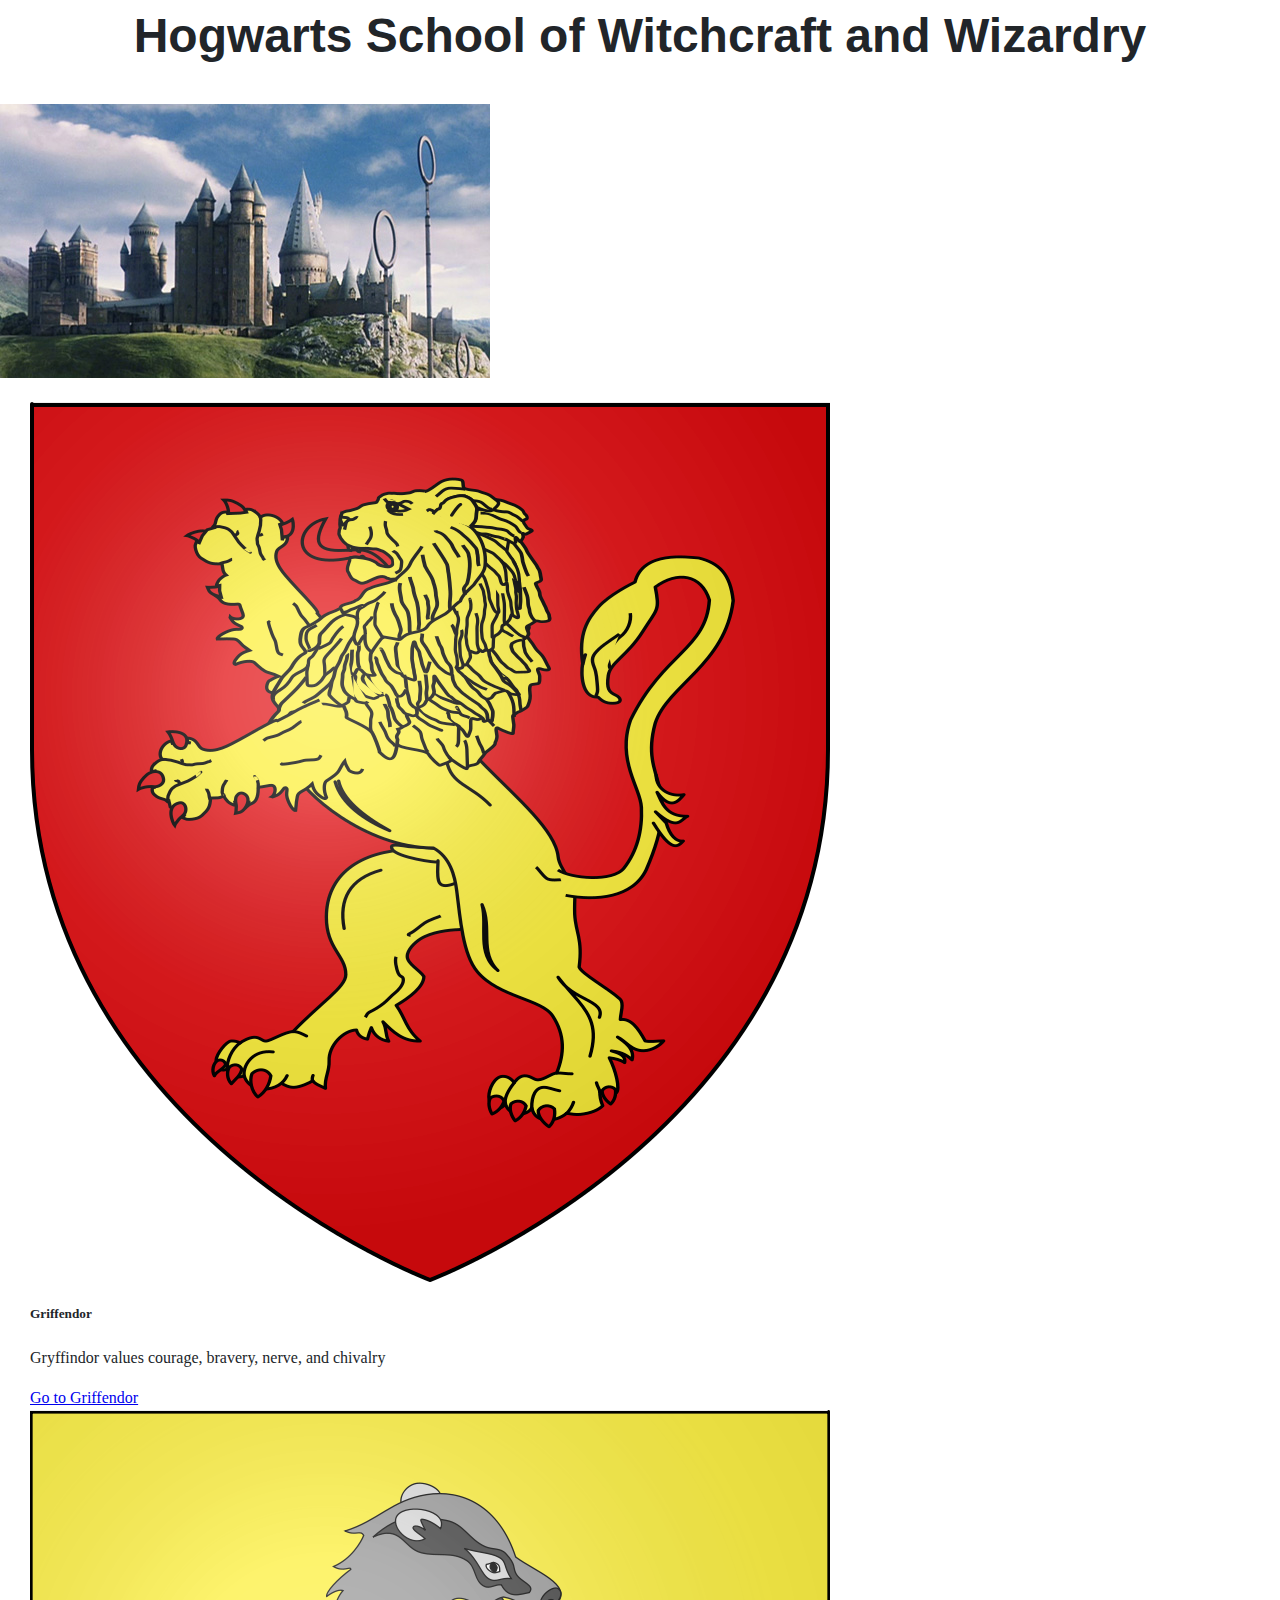
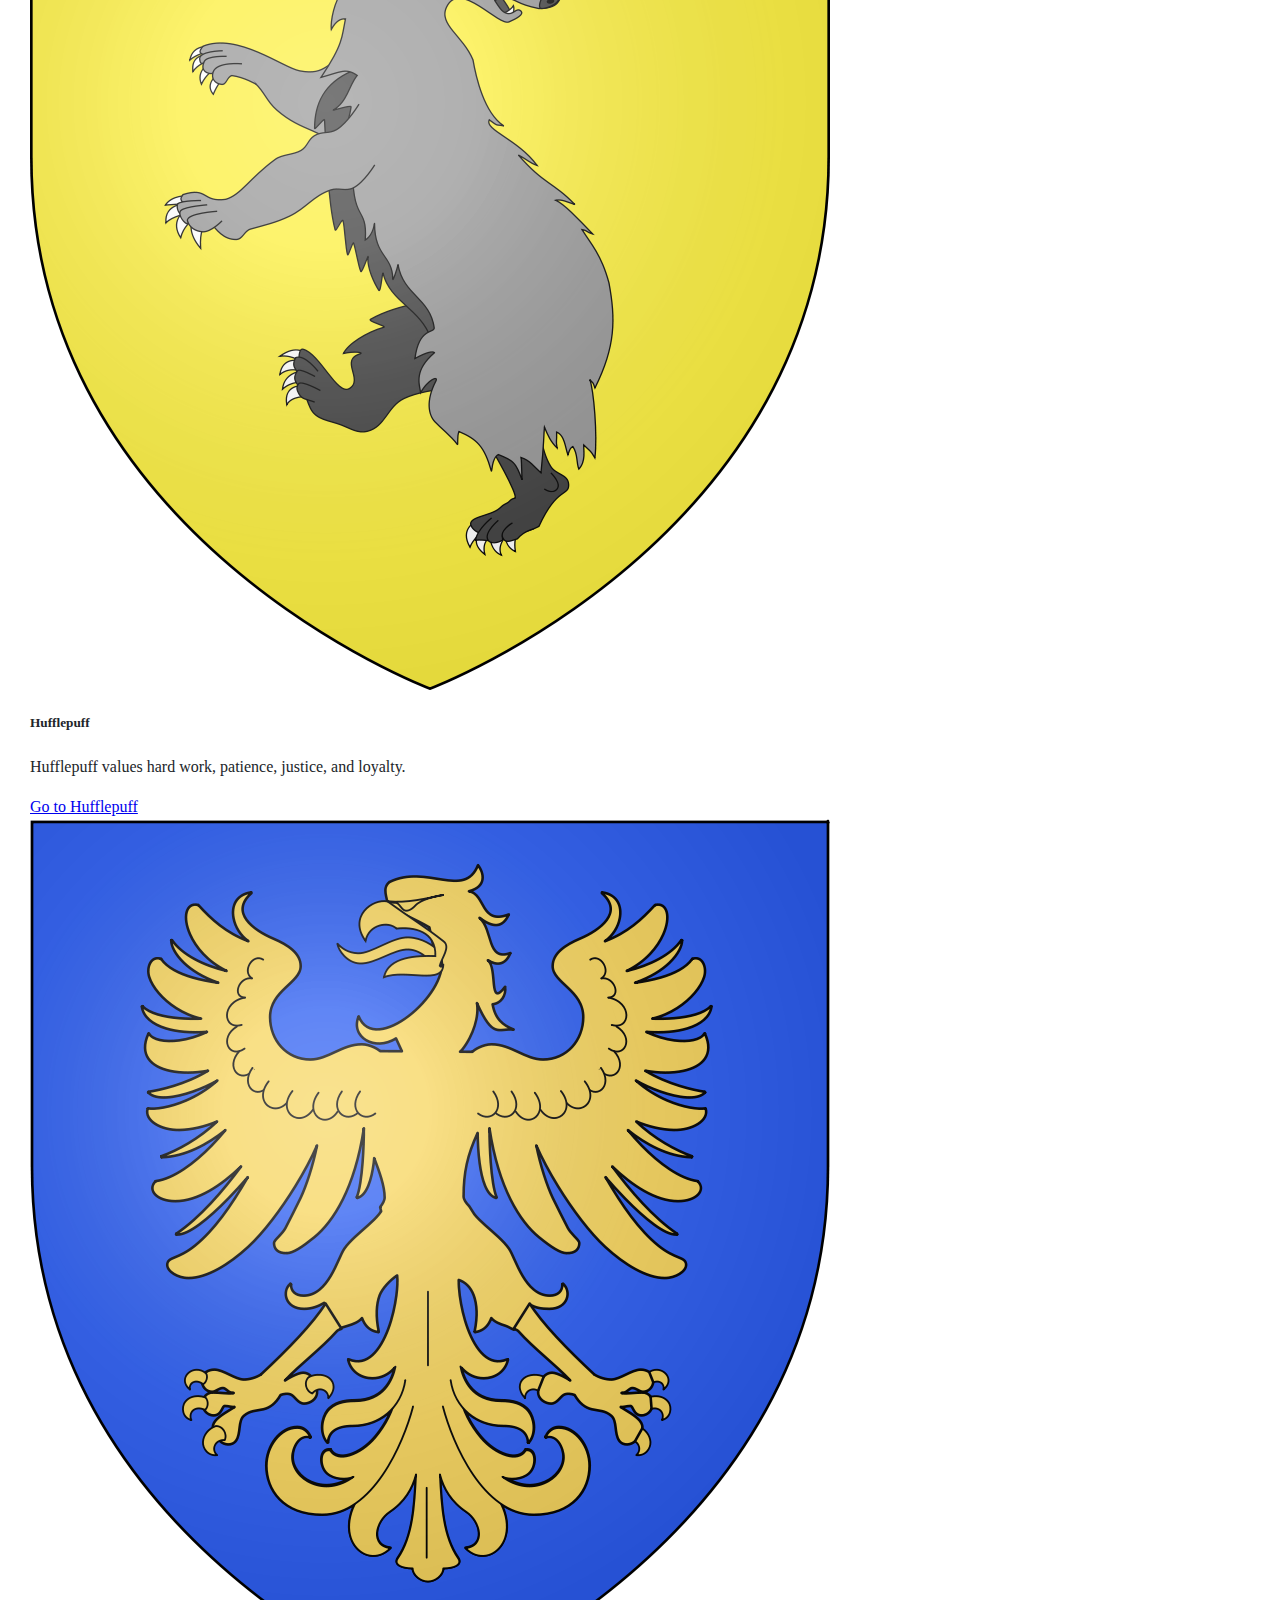
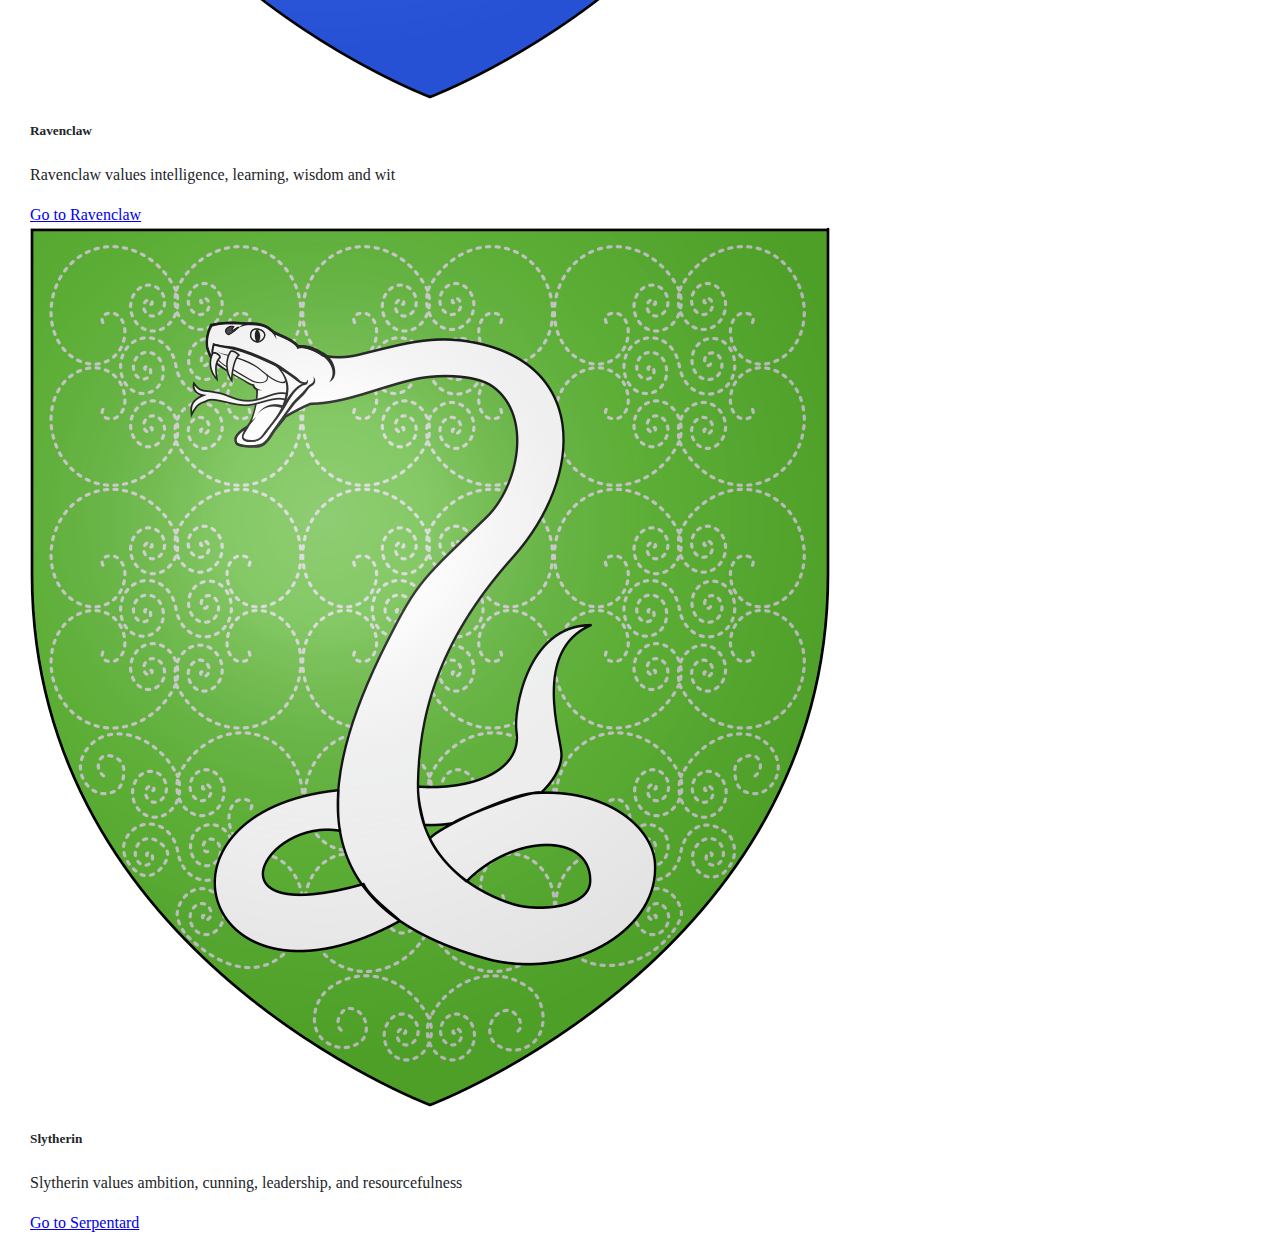
<file: hogvards/index.html>
<html lang="en">
    <head>
        <meta name="viewport" content="width=device-width, initial-scale=1.0">
        <link href="https://cdn.jsdelivr.net/npm/bootstrap@5.0.2/dist/css/bootstrap.min.css" rel="stylesheet" integrity="sha384-EVSTQN3/azprG1Anm3QDgpJLIm9Nao0Yz1ztcQTwFspd3yD65VohhpuuCOmLASjC" crossorigin="anonymous">
        <script src="https://cdn.jsdelivr.net/npm/bootstrap@5.0.2/dist/js/bootstrap.bundle.min.js" integrity="sha384-MrcW6ZMFYlzcLA8Nl+NtUVF0sA7MsXsP1UyJoMp4YLEuNSfAP+JcXn/tWtIaxVXM" crossorigin="anonymous"></script>
        <link href="styles.css" rel="stylesheet">
        <title>Hogwarts</title>
    </head>
    <body>
        <div class="mt-0">
            <h1>Hogwarts School of Witchcraft and Wizardry</h1>
        </div>
        <div class="mx-auto" id="hgw" style="width:max-content">
            <a href="https://en.wikipedia.org/wiki/Hogwarts#Gryffindor">
                <img src="./images/Hogwarts.jpg" alt="Hogwarts" style="max-width:100%;height:auto;">
            </a>            
        </div> 
        <br>
        <!-- <div class="photos">
            <a href="#"><img src="./images/Gryffondor.svg.png" alt=""></a>
            <a href="#"><img src="./images/Hufflepuff.svg.png" alt=""></a>	
            <a href="#"><img src="./images/Serdaigle.svg.png" alt=""></a>
            <a href="#"><img src="./images/Serpentard.svg.png" alt=""></a>	
        </div> -->
        <div class="container">
            <div class="row row-cols-2">
              <div class="col">
                <div class="container">
                    <div class="card" style="width: auto;">
                        <img src="./images/Gryffondor.svg.png" class="card-img-top" alt="Griffendor">
                        <div class="card-body">
                          <h5 class="card-title">Griffendor</h5>
                          <p class="card-text">Gryffindor values courage, bravery, nerve, and chivalry</p>
                          <a href="griffendor.html" class="btn btn-primary">Go to Griffendor</a>
                        </div>
                      </div>
                </div>
              </div>
                  
              <div class="col">
                <div class="container">
                    <div class="card" style="width: auto;">
                        <img src="./images/Hufflepuff.svg.png" class="card-img-top" alt="Hufflepuff">
                        <div class="card-body">
                          <h5 class="card-title">Hufflepuff</h5>
                          <p class="card-text">Hufflepuff values hard work, patience, justice, and loyalty.</p>
                          <a href="Hufflepuff.html" class="btn btn-primary">Go to Hufflepuff</a>
                        </div>
                      </div>
                </div>
              </div>

              <div class="col">
                <div class="container">
                    <div class="card" style="width: auto;">
                        <img src="./images/Serdaigle.svg.png" class="card-img-top" alt="Ravenclaw">
                        <div class="card-body">
                          <h5 class="card-title">Ravenclaw</h5>
                          <p class="card-text">Ravenclaw values intelligence, learning, wisdom and wit</p>
                          <a href="Ravenclaw.html" class="btn btn-primary">Go to Ravenclaw</a>
                        </div>
                      </div>
                </div>
              </div>

              <div class="col">
                <div class="container">
                    <div class="card" style="width: auto;">
                        <img src="./images/Serpentard.svg.png" class="card-img-top" alt="Serpentard">
                        <div class="card-body">
                          <h5 class="card-title">Slytherin</h5>
                          <p class="card-text">Slytherin values ambition, cunning, leadership, and resourcefulness</p>
                          <a href="Slytherin.html" class="btn btn-primary">Go to Serpentard</a>
                        </div>
                      </div>
                </div>
              </div>
            </div>
          </div>
    </body>
</html>
</file>
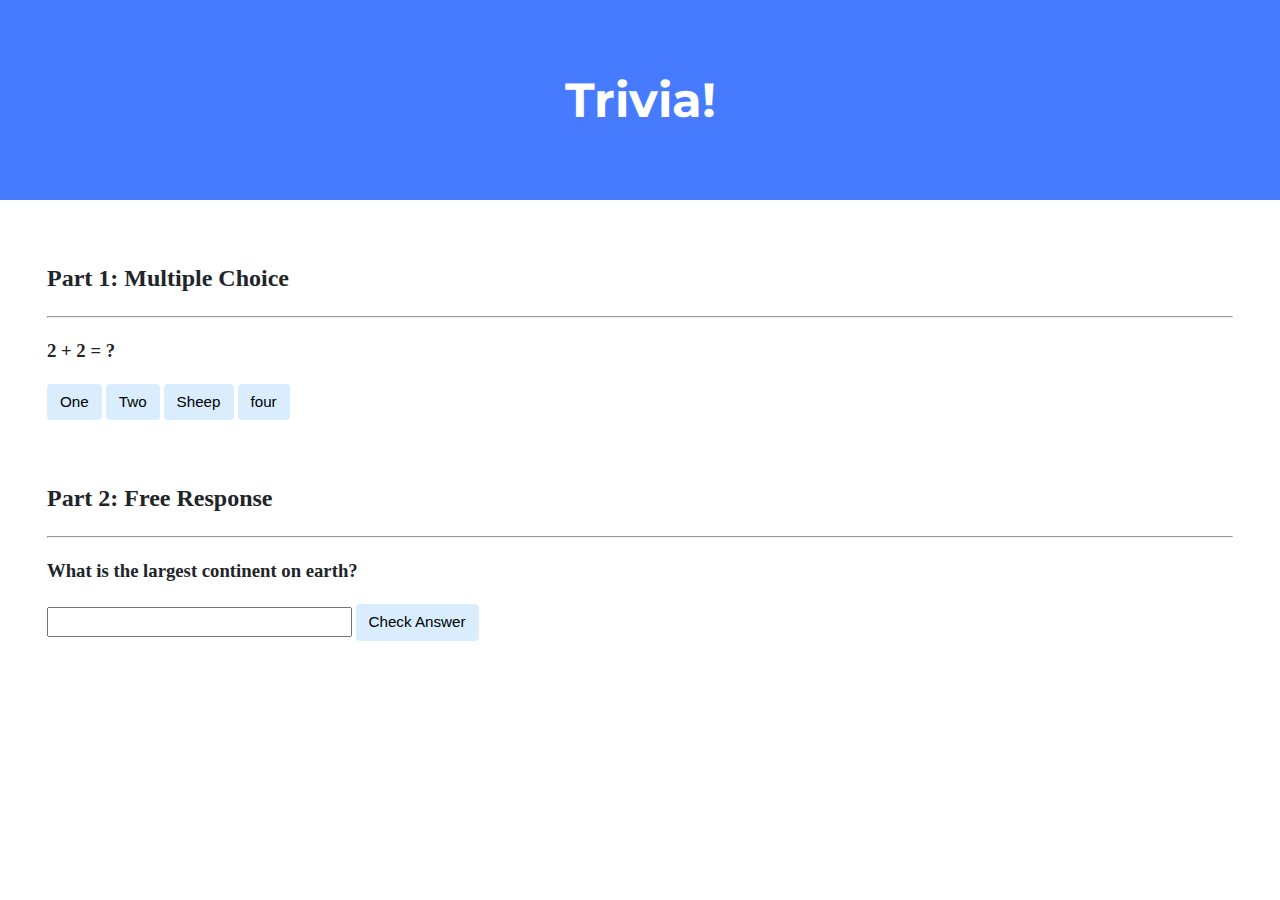
<file: w8_trivia/index.html>
<!DOCTYPE html>

<html lang="en">
    <head>
        <link href="https://fonts.googleapis.com/css2?family=Montserrat:wght@500&display=swap" rel="stylesheet">
        <link href="styles.css" rel="stylesheet">
        <title>Trivia!</title>
        <script>
            // TODO: Add code to check answers to questions
            document.addEventListener('DOMContentLoaded', function() {
                let incorrects = document.querySelectorAll('.incorrect');
                for (let i = 0; i < incorrects.length; i++) {
                    incorrects[i].addEventListener('click', function() {
                        incorrects[i].style.backgroundColor = 'red';
                        document.querySelector('#feed1').innerHTML = 'Incorrectcd';
                    });
                }

                let correct = document.querySelector('.correct');
                correct.addEventListener('click', function() {
                    correct.style.backgroundColor = 'green';
                    document.querySelector('#feed1').innerHTML = 'Correct';
                });

                document.querySelector('#check').addEventListener('click', function() {
                    let input = document.querySelector('input');
                    if (input.value === 'Eurasia') {
                        input.style.backgroundColor = 'green';
                        document.querySelector('#feed2').innerHTML = 'Correct';
                    } else {
                        input.style.backgroundColor = 'red';
                        document.querySelector('#feed2').innerHTML = 'Incorrect';
                    }
                });
            });
        </script>
    </head>
    <body>
        <div class="header">
            <h1>Trivia!</h1>
        </div>

        <div class="container">
            <div class="section">
                <h2>Part 1: Multiple Choice </h2>
                <hr>
                <!-- TODO: Add multiple choice question here -->
                <h3>2 + 2 = ?</h3>
            
                <button class="incorrect" type="submit">One</button>
                <button class="incorrect" type="submit">Two</button>
                <button class="incorrect" type="submit">Sheep</button>
                <button class="correct" type="submit">four</button>   
                
                <p id="feed1"></p>
             
            </div>

            <div class="section">
                <h2>Part 2: Free Response</h2>
                <hr>
                <!-- TODO: Add free response question here -->
                <h3>What is the largest continent on earth?</h3>
                
                <input type="text">
                <button id="check">Check Answer</button>

                <p id="feed2"></p>
            </div>
        </div>
    </body>
</html>
</file>
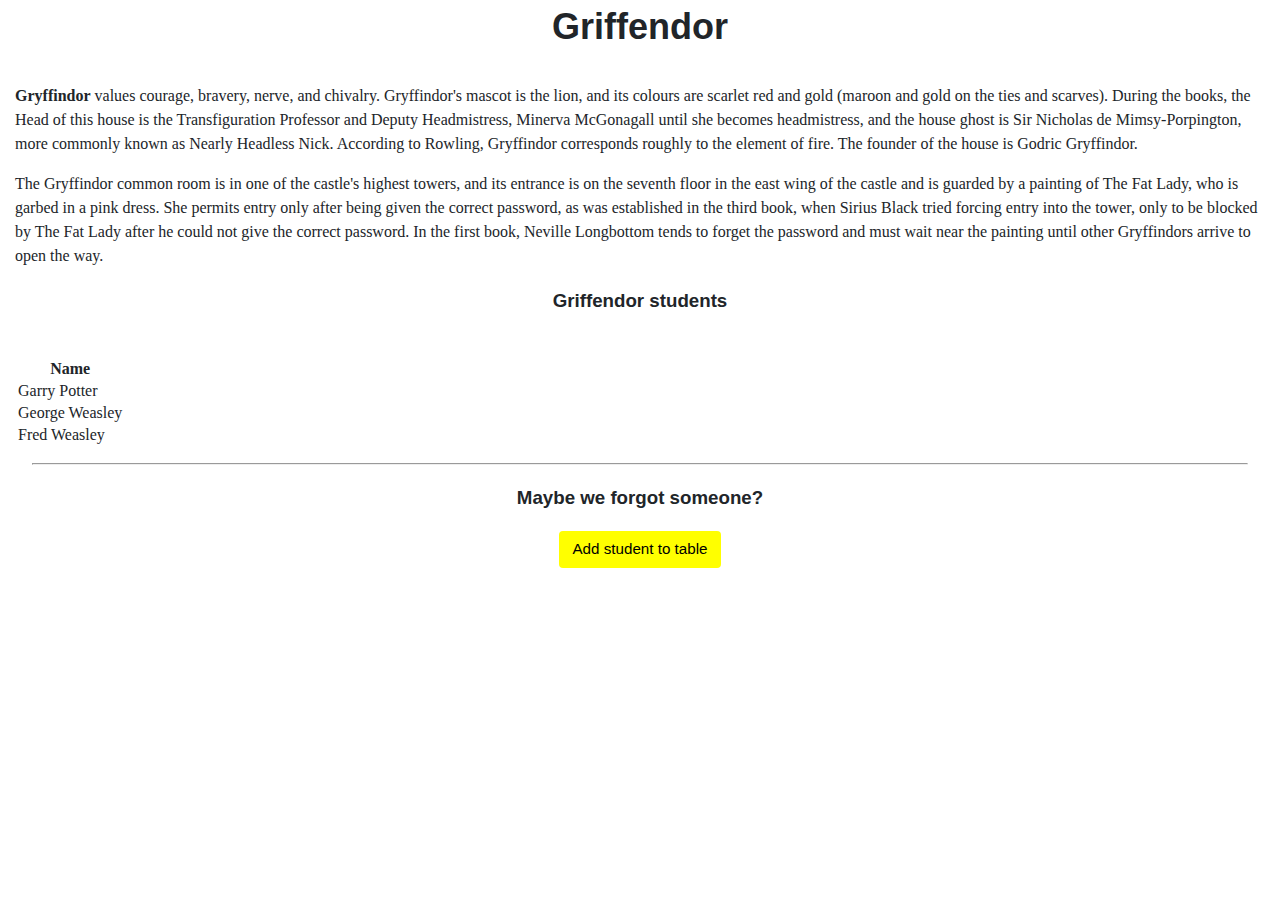
<file: hogvards/griffendor.html>
<html lang="en">
    <head>
        <meta name="viewport" content="width=device-width, initial-scale=1.0">
        <link href="https://cdn.jsdelivr.net/npm/bootstrap@5.0.2/dist/css/bootstrap.min.css" rel="stylesheet" integrity="sha384-EVSTQN3/azprG1Anm3QDgpJLIm9Nao0Yz1ztcQTwFspd3yD65VohhpuuCOmLASjC" crossorigin="anonymous">
        <script src="https://cdn.jsdelivr.net/npm/bootstrap@5.0.2/dist/js/bootstrap.bundle.min.js" integrity="sha384-MrcW6ZMFYlzcLA8Nl+NtUVF0sA7MsXsP1UyJoMp4YLEuNSfAP+JcXn/tWtIaxVXM" crossorigin="anonymous"></script>
        <link href="styles.css" rel="stylesheet">
        <title>Griffendor</title>
        <script>

          function myFunction(myTable) {
            var table = document.getElementById(myTable);
            var row = table.getElementsByTagName('tr');
            var row = row[row.length-1].outerHTML;
            table.innerHTML = table.innerHTML + row;
            var row = table.getElementsByTagName('tr');
            var row = row[row.length-1].getElementsByTagName('td');
            for(i=0;i<row.length;i++){
              row[i].innerHTML = '';
            }
          }
          
      </script>
    </head>
    <body>
        <h2>Griffendor</h2>
        <div class="container">
            <p>
                <b>Gryffindor</b> values courage, bravery, nerve, and chivalry. Gryffindor's mascot is the lion, and its colours are scarlet red and gold (maroon and gold on the ties and scarves). During the books, the Head of this house is the Transfiguration Professor and Deputy Headmistress, Minerva McGonagall until she becomes headmistress, and the house ghost is Sir Nicholas de Mimsy-Porpington, more commonly known as Nearly Headless Nick. According to Rowling, Gryffindor corresponds roughly to the element of fire. The founder of the house is Godric Gryffindor.
            </p>
            <p>
                The Gryffindor common room is in one of the castle's highest towers, and its entrance is on the seventh floor in the east wing of the castle and is guarded by a painting of The Fat Lady, who is garbed in a pink dress. She permits entry only after being given the correct password, as was established in the third book, when Sirius Black tried forcing entry into the tower, only to be blocked by The Fat Lady after he could not give the correct password. In the first book, Neville Longbottom tends to forget the password and must wait near the painting until other Gryffindors arrive to open the way.
            </p>
        </div>

        <h3>Griffendor students</h3>

        <br>

        <div class="container">
          <table class="table table-bordered" id="tblSample" contenteditable style="width:fit-content">
              <thead>
                <tr>
                  <!-- <th scope="col">#</th> -->
                  <th scope="col">Name</th>
                </tr>
              </thead>
              <tbody tag="tbody">
                <tr>
                  <!-- <td>1</td> -->
                  <td>Garry Potter</td>
                </tr>
                <tr>
                  <!-- <td>2</td> -->
                  <td>George Weasley</td>
                </tr>
                <tr>
                  <!-- <td>3</td> -->
                  <td>Fred Weasley</td>
                </tr>
              </tbody>
            </table>
          </div>

          <div class="sect" style="text-align: center">
            
            <hr>
            
            <h3>Maybe we forgot someone?</h3>
                        
            <button id="check" onclick="myFunction('tblSample')">Add student to table</button>
         </div>
    </body>
</html>
</file>
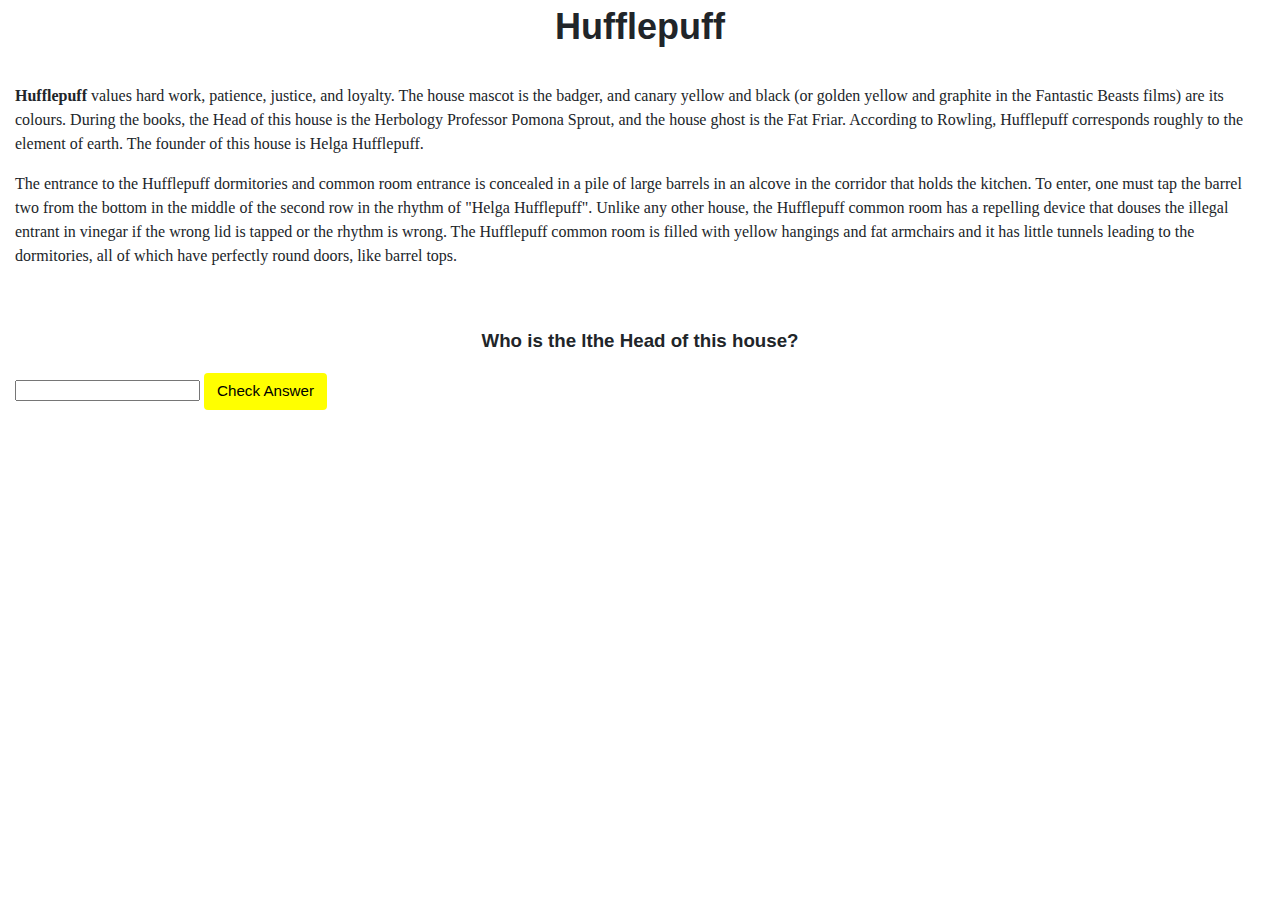
<file: hogvards/Hufflepuff.html>
<html lang="en">
    <head>
        <meta name="viewport" content="width=device-width, initial-scale=1.0">
        <link href="https://cdn.jsdelivr.net/npm/bootstrap@5.0.2/dist/css/bootstrap.min.css" rel="stylesheet" integrity="sha384-EVSTQN3/azprG1Anm3QDgpJLIm9Nao0Yz1ztcQTwFspd3yD65VohhpuuCOmLASjC" crossorigin="anonymous">
        <script src="https://cdn.jsdelivr.net/npm/bootstrap@5.0.2/dist/js/bootstrap.bundle.min.js" integrity="sha384-MrcW6ZMFYlzcLA8Nl+NtUVF0sA7MsXsP1UyJoMp4YLEuNSfAP+JcXn/tWtIaxVXM" crossorigin="anonymous"></script>
        <link href="styles.css" rel="stylesheet">
        <title>Hufflepuff</title>
        <script>

           document.addEventListener('DOMContentLoaded', function() {
                document.querySelector('#check').addEventListener('click', function() {
                    let input = document.querySelector('input');
                    if (input.value === 'Pomona Sprout') {
                        input.style.backgroundColor = 'green';
                        document.querySelector('#feed2').innerHTML = '<img src="https://avatars.mds.yandex.net/i?id=81fdfe4c01e217ae96c500ead72a06bb-3702239-images-thumbs&n=13" class="card-img-top" alt="Pomona Sprout">';
                    } else {
                        input.style.backgroundColor = 'red';
                        document.querySelector('#feed2').innerHTML = 'Incorrect';
                    }
                });
            });
          
      </script>
    </head>
    <body>
        <h2>Hufflepuff</h2>
        <div class="container">
            <p>
                <b>Hufflepuff</b> values hard work, patience, justice, and loyalty. The house mascot is the badger, and canary yellow and black (or golden yellow and graphite in the Fantastic Beasts films) are its colours. During the books, the Head of this house is the Herbology Professor Pomona Sprout, and the house ghost is the Fat Friar. According to Rowling, Hufflepuff corresponds roughly to the element of earth. The founder of this house is Helga Hufflepuff.
            </p>
            <p>
                The entrance to the Hufflepuff dormitories and common room entrance is concealed in a pile of large barrels in an alcove in the corridor that holds the kitchen. To enter, one must tap the barrel two from the bottom in the middle of the second row in the rhythm of "Helga Hufflepuff". Unlike any other house, the Hufflepuff common room has a repelling device that douses the illegal entrant in vinegar if the wrong lid is tapped or the rhythm is wrong. The Hufflepuff common room is filled with yellow hangings and fat armchairs and it has little tunnels leading to the dormitories, all of which have perfectly round doors, like barrel tops.
            </p>
        </div>
                <br>
        <div class="container">
            <h3>Who is the lthe Head of this house?</h3>
                
            <input type="text">
            <button id="check">Check Answer</button>

        </div>
        <br>
        <br>
        <div class="container">
            <p id="feed2"></p>
        </div>


    </body>
</html>
</file>
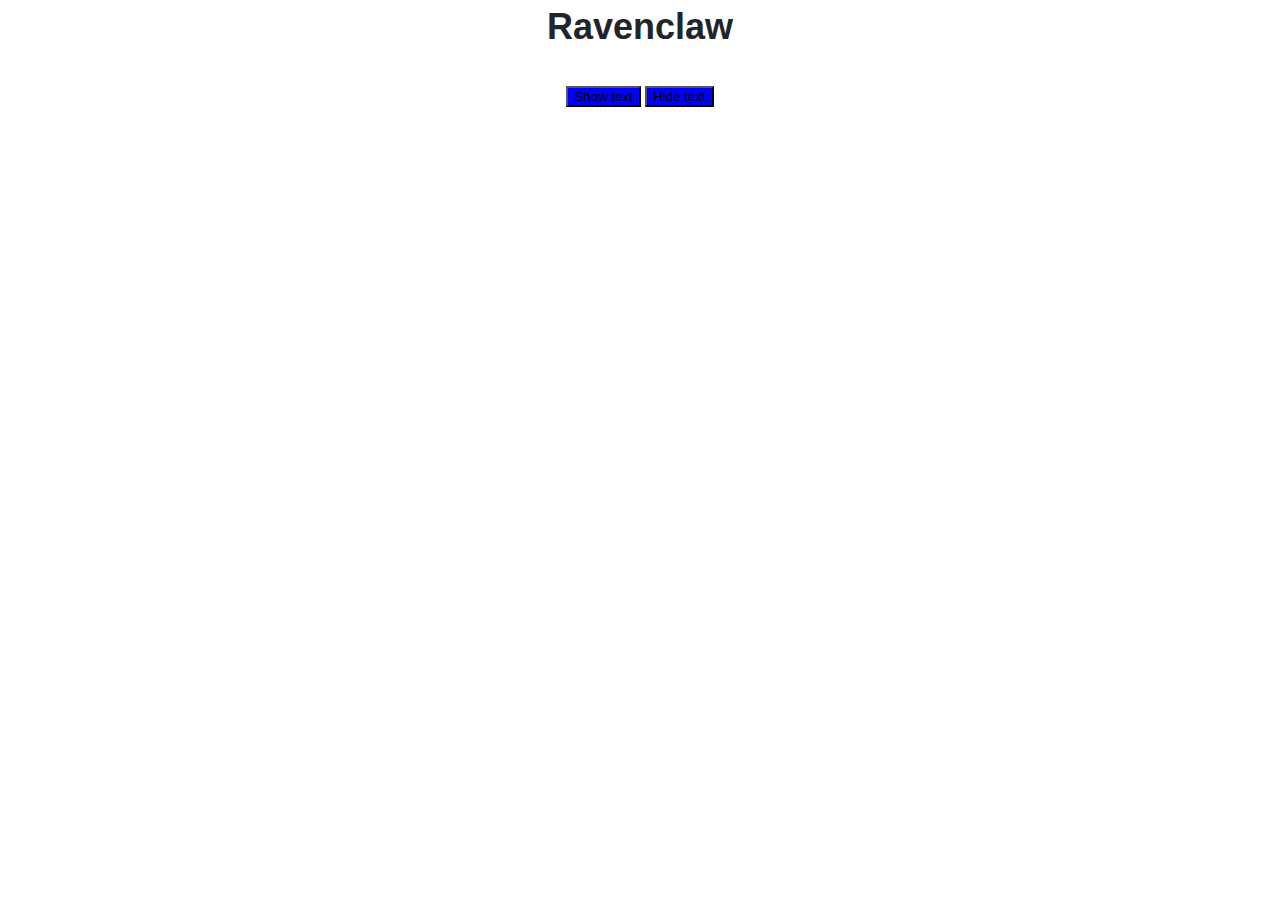
<file: hogvards/Ravenclaw.html>
<html lang="en">
    <head>
        <meta name="viewport" content="width=device-width, initial-scale=1.0">
        <link href="https://cdn.jsdelivr.net/npm/bootstrap@5.0.2/dist/css/bootstrap.min.css" rel="stylesheet" integrity="sha384-EVSTQN3/azprG1Anm3QDgpJLIm9Nao0Yz1ztcQTwFspd3yD65VohhpuuCOmLASjC" crossorigin="anonymous">
        <script src="https://cdn.jsdelivr.net/npm/bootstrap@5.0.2/dist/js/bootstrap.bundle.min.js" integrity="sha384-MrcW6ZMFYlzcLA8Nl+NtUVF0sA7MsXsP1UyJoMp4YLEuNSfAP+JcXn/tWtIaxVXM" crossorigin="anonymous"></script>
        <link href="styles.css" rel="stylesheet">
        <title>Ravenclaw</title>
     </head>
    <body>
        <h2>Ravenclaw</h2>
        <div style="text-align:center;">
            <input type="button" id="raw" value="Show text" onclick="document.getElementById('hide').style.visibility='visible'">                   
            <input type="button" id="raw" value="Hide text" onclick="document.getElementById('hide').style.visibility='hidden'">            
        </div>

        <div class="container" id="hide" style="visibility:hidden;">
            <p>
                <b>Ravenclaw</b> values hard work, patience, justice, and loyalty. The house mascot is the badger, and canary yellow and black (or golden yellow and graphite in the Fantastic Beasts films) are its colours. During the books, the Head of this house is the Herbology Professor Pomona Sprout, and the house ghost is the Fat Friar. According to Rowling, Hufflepuff corresponds roughly to the element of earth. The founder of this house is Helga Hufflepuff.
            </p>
            <p>
                The entrance to the Hufflepuff dormitories and common room entrance is concealed in a pile of large barrels in an alcove in the corridor that holds the kitchen. To enter, one must tap the barrel two from the bottom in the middle of the second row in the rhythm of "Helga Hufflepuff". Unlike any other house, the Hufflepuff common room has a repelling device that douses the illegal entrant in vinegar if the wrong lid is tapped or the rhythm is wrong. The Hufflepuff common room is filled with yellow hangings and fat armchairs and it has little tunnels leading to the dormitories, all of which have perfectly round doors, like barrel tops.
            </p>
        </div>
                <br>
        
        
    </body>
</html>
</file>
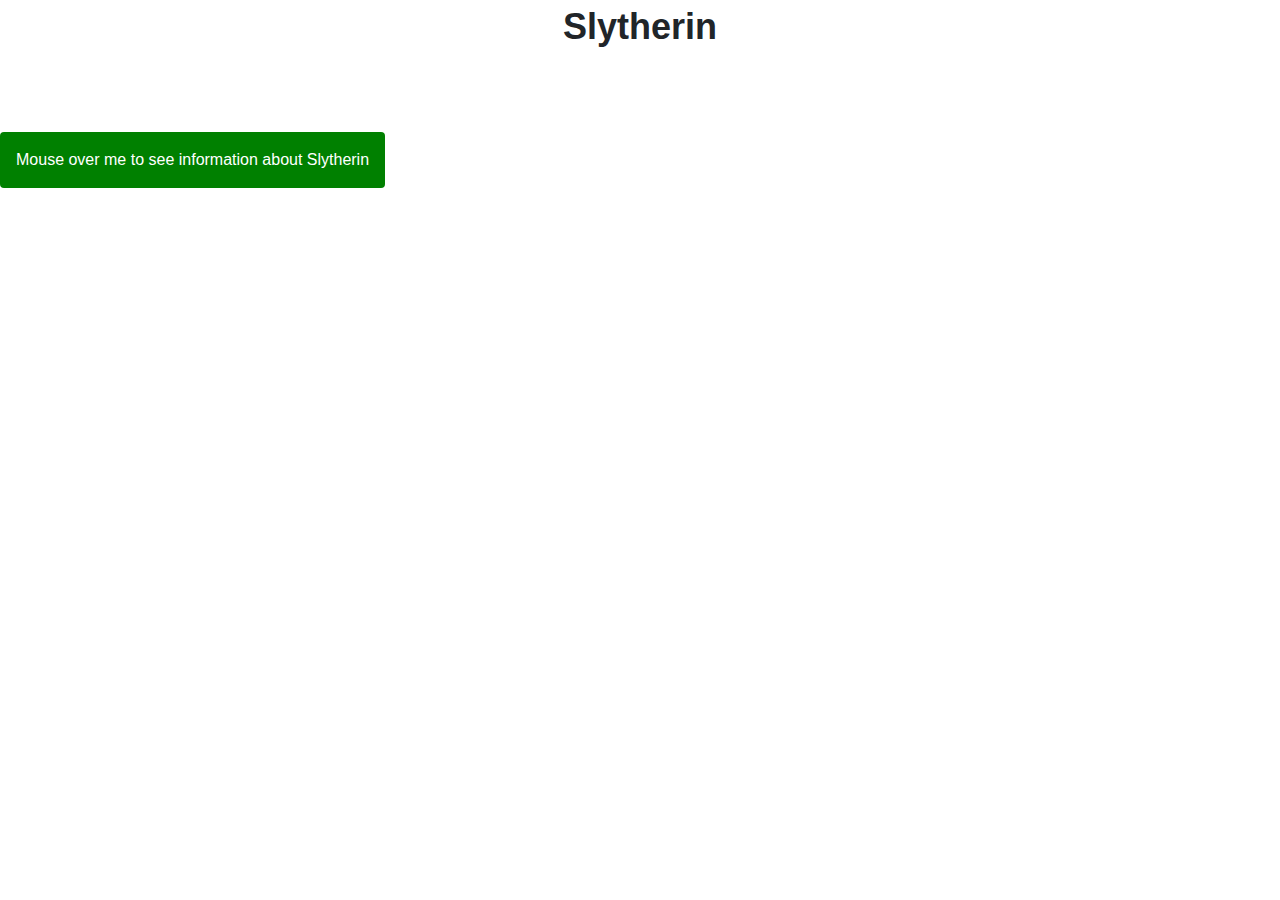
<file: hogvards/Slytherin.html>
<html lang="en">
    <head>
        <meta name="viewport" content="width=device-width, initial-scale=1.0">
        <link href="https://cdn.jsdelivr.net/npm/bootstrap@5.0.2/dist/css/bootstrap.min.css" rel="stylesheet" integrity="sha384-EVSTQN3/azprG1Anm3QDgpJLIm9Nao0Yz1ztcQTwFspd3yD65VohhpuuCOmLASjC" crossorigin="anonymous">
        <script src="https://cdn.jsdelivr.net/npm/bootstrap@5.0.2/dist/js/bootstrap.bundle.min.js" integrity="sha384-MrcW6ZMFYlzcLA8Nl+NtUVF0sA7MsXsP1UyJoMp4YLEuNSfAP+JcXn/tWtIaxVXM" crossorigin="anonymous"></script>
        <link href="styles.css" rel="stylesheet">
        <title>Slytherin</title>
     </head>
    <body>
        <h2>Slytherin</h2>
        <br>
        <!-- <div class="dropdown" style="text-align:center;">
            <span>Mouse over me to see information about Slytherin</span>
            <div class="dropdown-content" style="text-align:center;">
                <p>
                    <b>Slytherin</b> values ambition, cunning, leadership, and resourcefulness; the Sorting Hat said in Harry Potter and the Philosopher's Stone that Slytherins will do anything to get their way. The house mascot of Slytherin is the serpent, and the house colours are green and silver. Throughout the series, until the seventh book, the Head of House is Professor Severus Snape. Then, the previous Head of House Professor Horace Slughorn comes out of retirement, re-assuming authority after Snape becomes headmaster. The ghost of Slytherin house is The Bloody Baron.[17] According to Rowling, Slytherin corresponds roughly to the element of water.[13] The founder of this house is Salazar Slytherin.
                </p>
                <p>
                    The Slytherin dormitories and common room are reached by speaking a password to a patch of bare stone wall in the dungeons, which causes a hidden door to open. The Slytherin common room is a long, low, dungeon-style room, under the Hogwarts Lake, furnished with green lamps and carved armchairs. The room is described in the second book as having a greenish glow.
                </p>
                <p>
                    The Sorting Hat claims that blood purity is a factor in selecting Slytherins, although this is not mentioned until the fifth book. There is no reason to believe, however, that Muggle-born students are not sorted there, merely that pure-blooded students are more desirable to that house, as there are several examples of half-bloods in the house – such as Snape and Tom Riddle/Voldemort – and Harry himself was only excluded from the house at his own insistence. In Deathly Hallows, a group of Snatchers claim that "not many Mudbloods" are sorted into Slytherin.
                </p>
                <p>
                    When believing Harry to be dead and thinking that he has final victory in his grasp, Voldemort proclaims his intention to abolish the other three houses and force all Hogwarts students into Slytherin. This design is foiled by his defeat and death, after which Slytherin becomes more diluted in its blood purity, no longer remaining the pure-blood bastion it once was. 
                </p>
            </div> -->
        </div>
                <br>
                <div class="dropdown" style="float:left;">
                    <button id="sly" class="dropbtn">Mouse over me to see information about Slytherin</button>
                    <div class="dropdown-content" style="left:0;">
                        <ul>
                            <li>
                                <b>Slytherin</b> values ambition, cunning, leadership, and resourcefulness; the Sorting Hat said in Harry Potter and the Philosopher's Stone that Slytherins will do anything to get their way. The house mascot of Slytherin is the serpent, and the house colours are green and silver. Throughout the series, until the seventh book, the Head of House is Professor Severus Snape. Then, the previous Head of House Professor Horace Slughorn comes out of retirement, re-assuming authority after Snape becomes headmaster. The ghost of Slytherin house is The Bloody Baron.[17] According to Rowling, Slytherin corresponds roughly to the element of water.[13] The founder of this house is Salazar Slytherin.
                            </li>
                            <li>
                                The Slytherin dormitories and common room are reached by speaking a password to a patch of bare stone wall in the dungeons, which causes a hidden door to open. The Slytherin common room is a long, low, dungeon-style room, under the Hogwarts Lake, furnished with green lamps and carved armchairs. The room is described in the second book as having a greenish glow.
                            </li>
                            <li>
                                The Sorting Hat claims that blood purity is a factor in selecting Slytherins, although this is not mentioned until the fifth book. There is no reason to believe, however, that Muggle-born students are not sorted there, merely that pure-blooded students are more desirable to that house, as there are several examples of half-bloods in the house – such as Snape and Tom Riddle/Voldemort – and Harry himself was only excluded from the house at his own insistence. In Deathly Hallows, a group of Snatchers claim that "not many Mudbloods" are sorted into Slytherin.                            
                            </li>
                            <li>
                                When believing Harry to be dead and thinking that he has final victory in his grasp, Voldemort proclaims his intention to abolish the other three houses and force all Hogwarts students into Slytherin. This design is foiled by his defeat and death, after which Slytherin becomes more diluted in its blood purity, no longer remaining the pure-blood bastion it once was.                               
                            </li>
                        </ul>
                    </div>
                  </div>
                  
                  <!-- <div class="dropdown" style="float:right;">
                    <button class="dropbtn">Photo of Slytherin students</button>
                    <div class="dropdown-content">
                        <img src="https://avatars.mds.yandex.net/i?id=5eee1622ee02d2538985f727a9083879-5652653-images-thumbs&n=13" alt="Draco Malfoy">
                        <img src="https://avatars.mds.yandex.net/i?id=a9a90b218342e50d6b570175f65dc598-5668605-images-thumbs&n=13" alt="Pansy Parkinson">	
                        <img src="https://i.pinimg.com/736x/36/e2/9c/36e29c636e12bd91cbbaf95ad9474962.jpg" alt="Gregory Goyle">
                    </div>
                  </div> -->
                  
        
    </body>
</html>
</file>
<file: hogvards/styles.css>
h1 {
    font-family: 'Montserrat', sans-serif;
    font-size: 48px;
    text-align: center;
}
h2 {
    font-family: 'Montserrat', sans-serif;
    font-size: 36px;
    text-align: center;
}
h3 {
    font-family: 'Montserrat', sans-serif;
    text-align: center;
}
body {
    background-color: #fff;
    color: #212529;
    font-size: 1rem;
    font-weight: 400;
    line-height: 1.5;
    margin: 0;
    text-align: centert;
}
.header{
	height:25px;
	line-height:24px;
	font-size:13px;
	background:#000;
	opacity:0.9;
	text-transform:uppercase;
	z-index:4;
}
.container {
    margin-left: auto;
    margin-right: auto;
    padding-left: 15px;
    padding-right: 15px;
}
.sect {
    padding: 0.5rem 2rem 1rem 2rem;
}

.sect:hover {
    background-color: #f5f5f5;
    transition: color 2s ease-in-out, background-color 0.15s ease-in-out;
}
td:empty:after{
    content:"Type here Name...";
    color:#cccccc;
  }
  button, input[type="submit"] {
    background-color: #fd0612;
    margin: 0 auto;
    border: 1px solid transparent;
    border-radius: 0.25rem;
    font-size: 0.95rem;
    font-weight: 400;
    line-height: 1.5;
    padding: 0.375rem 0.75rem;
    text-align: center;
    transition: color 0.15s ease-in-out, background-color 0.15s ease-in-out, border-color 0.15s ease-in-out, box-shadow 0.15s ease-in-out;
    vertical-align: middle;
}
@media only screen and (max-width:620px) {
    /* Для мобильных телефонов: */
    .menu, .main, .right {
      width:100%;
    }
  }

  #check {
    background-color: yellow;
  }
  #raw {
    background-color: blue;
  }
  .dropbtn {
    background-color: #4CAF50;
    color: white;
    padding: 16px;
    font-size: 16px;
    border: none;
    cursor: pointer;
}

.dropdown {
    position: relative;
    display: inline-block;
}

.dropdown-content {
    display: none;
    position: absolute;
    right: 0;
    background-color: #f9f9f9;
    min-width: 160px;
    box-shadow: 0px 8px 16px 0px rgba(0,0,0,0.2);
    z-index: 1;
}

.dropdown-content a {
    color: black;
    padding: 12px 16px;
    text-decoration: none;
    display: block;
}

.dropdown-content a:hover {background-color: #f1f1f1}

.dropdown:hover .dropdown-content {
    display: block;
}

.dropdown:hover .dropbtn {
    background-color: #3e8e41;
}
#sly {
    background-color: green;
  }
</file>
<file: w8_trivia/styles.css>
body {
    background-color: #fff;
    color: #212529;
    font-size: 1rem;
    font-weight: 400;
    line-height: 1.5;
    margin: 0;
    text-align: left;
}

.container {
    margin-left: auto;
    margin-right: auto;
    padding-left: 15px;
    padding-right: 15px;
}

.header {
    background-color: #477bff;
    color: #fff;
    margin-bottom: 2rem;
    padding: 2rem 1rem;
    text-align: center;
}

.section {
    padding: 0.5rem 2rem 1rem 2rem;
}

.section:hover {
    background-color: #f5f5f5;
    transition: color 2s ease-in-out, background-color 0.15s ease-in-out;
}

h1 {
    font-family: 'Montserrat', sans-serif;
    font-size: 48px;
}

button, input[type="submit"] {
    background-color: #d9edff;
    margin: 0 auto;
    border: 1px solid transparent;
    border-radius: 0.25rem;
    font-size: 0.95rem;
    font-weight: 400;
    line-height: 1.5;
    padding: 0.375rem 0.75rem;
    text-align: center;
    transition: color 0.15s ease-in-out, background-color 0.15s ease-in-out, border-color 0.15s ease-in-out, box-shadow 0.15s ease-in-out;
    vertical-align: middle;
}


input[type="text"] {
    line-height: 1.8;
    width: 25%;
}

input[type="text"]:hover {
    background-color: #f5f5f5;
    transition: color 2s ease-in-out, background-color 0.15s ease-in-out;
}
</file>
